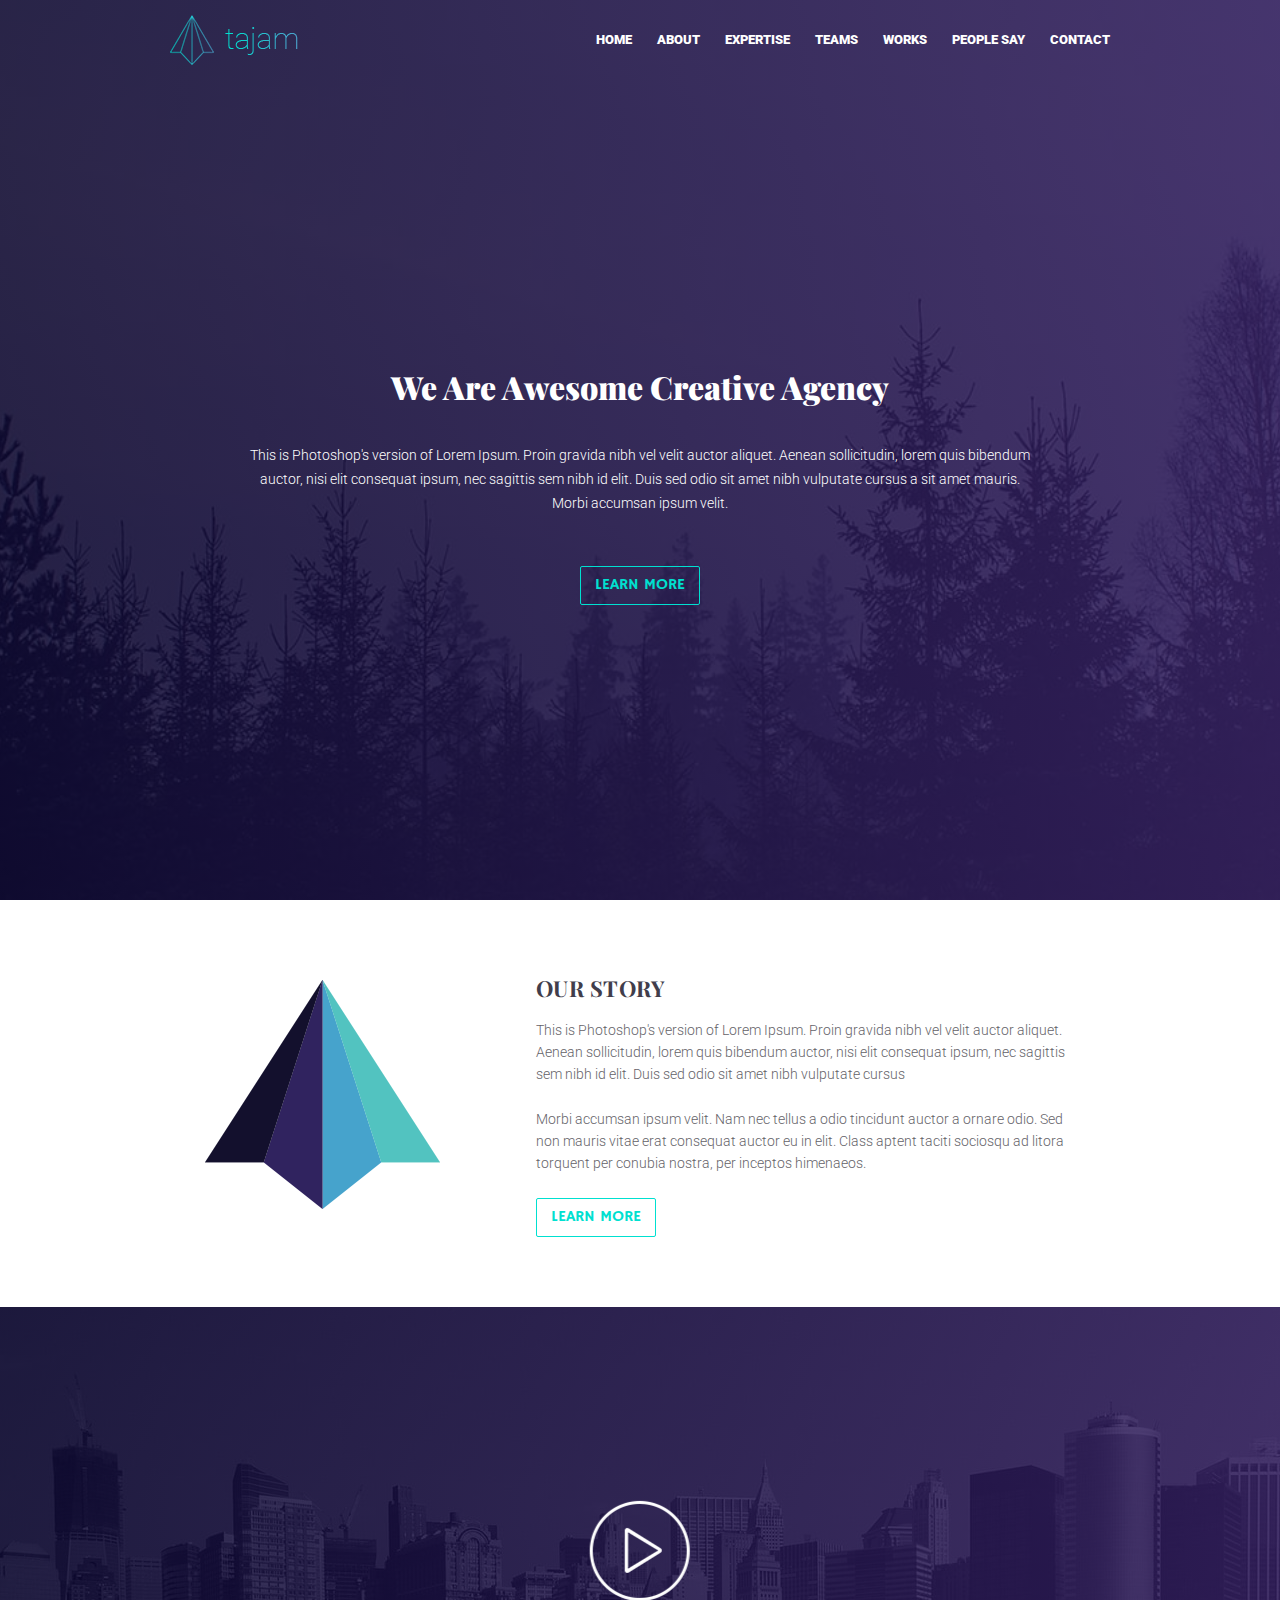
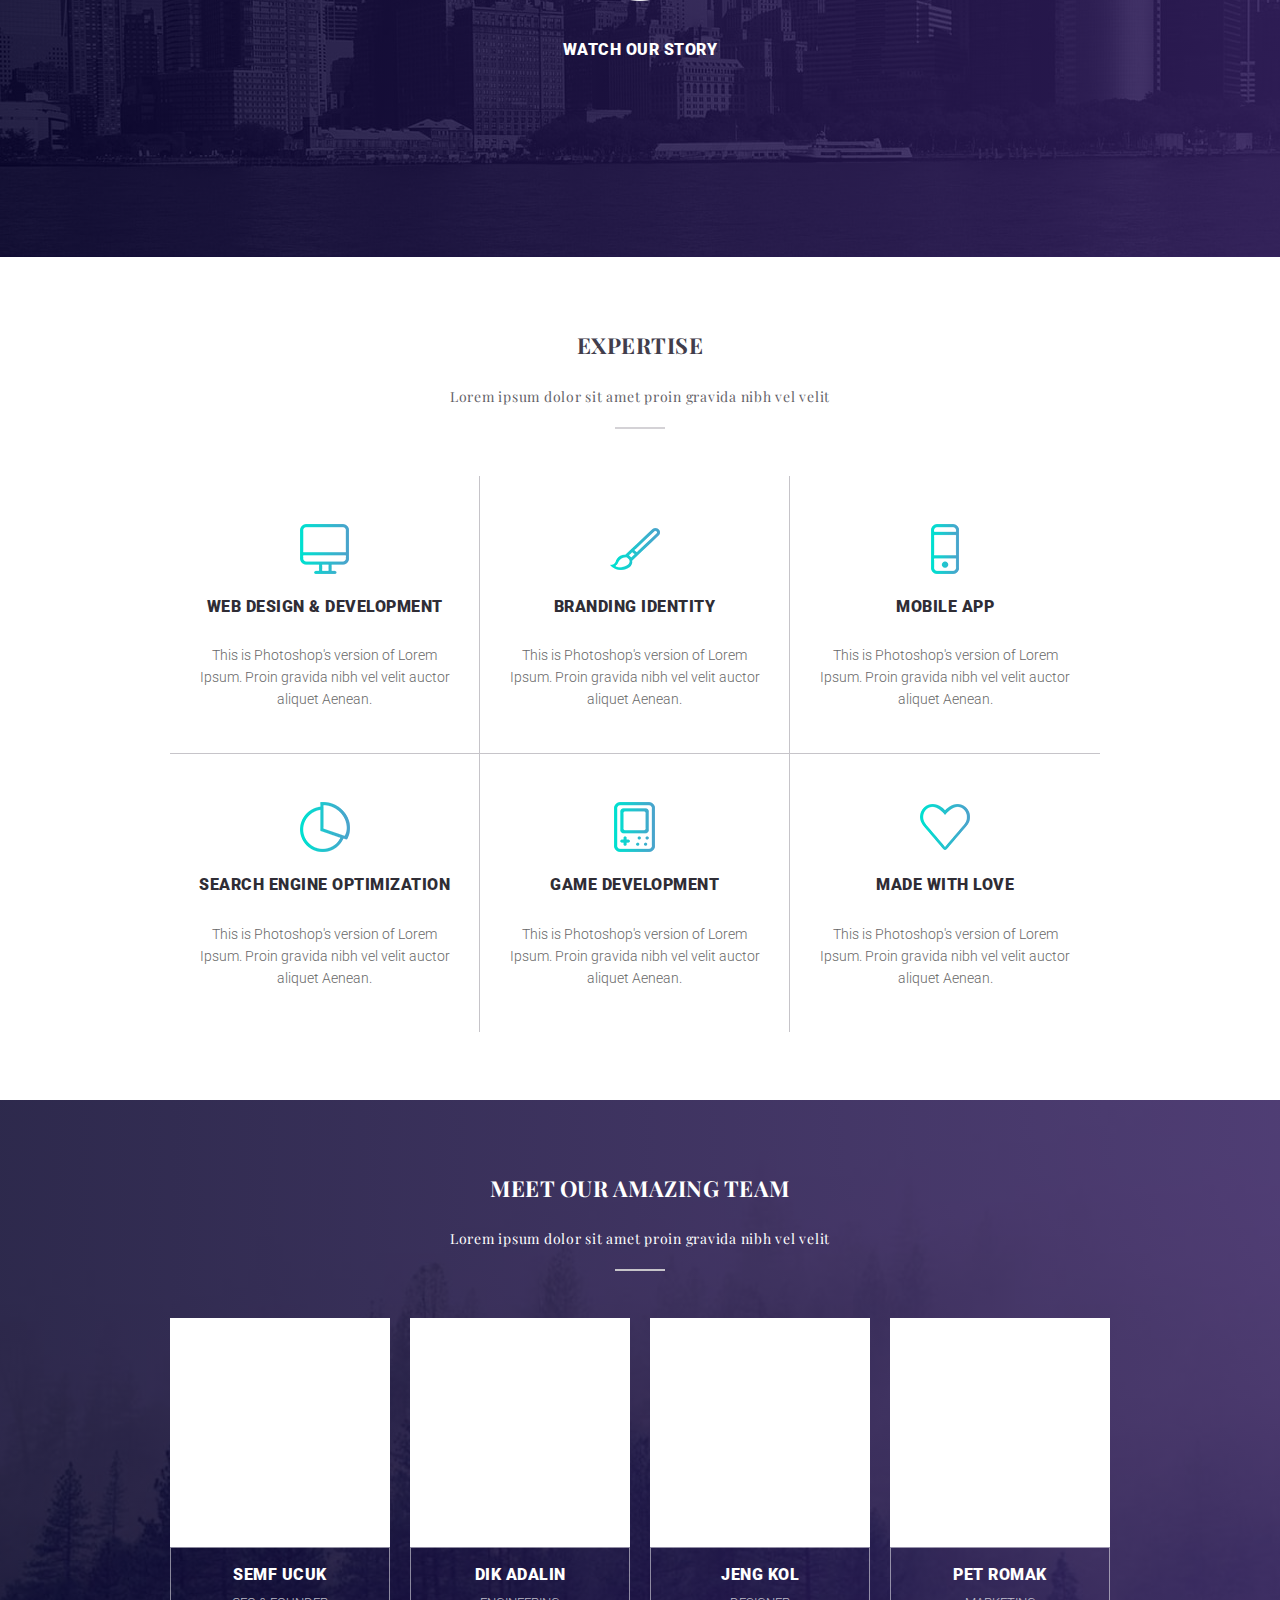
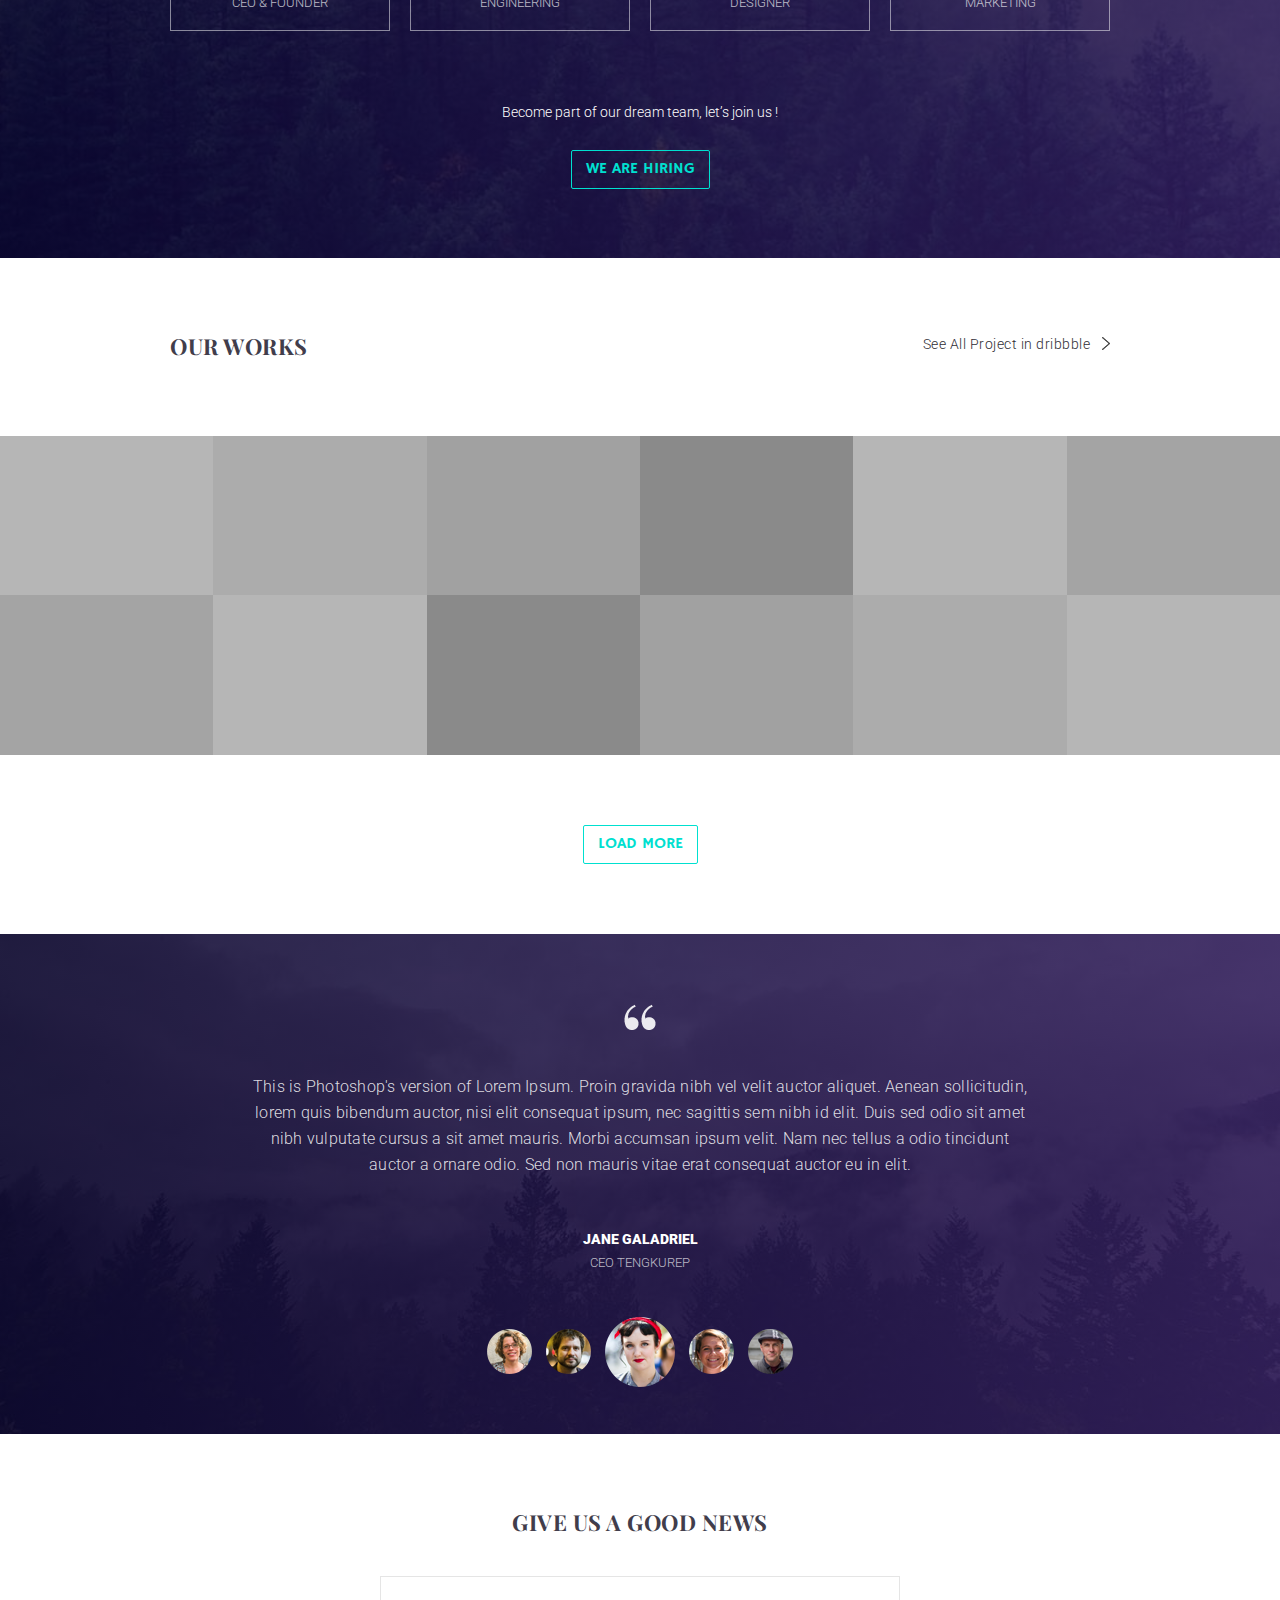
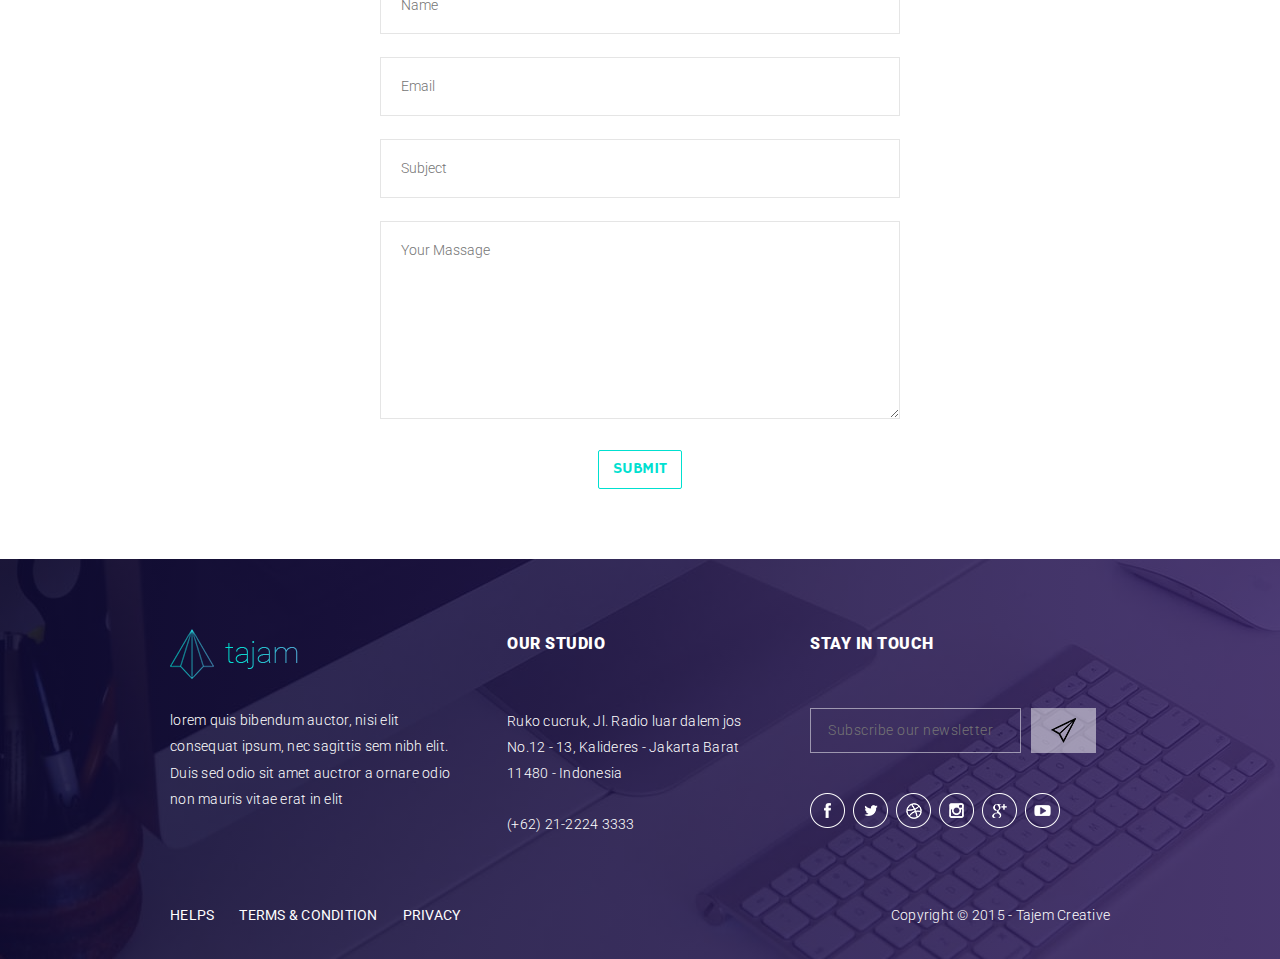
<file: index.html>
<!DOCTYPE html>
<html lang="en">
<head>
    <meta charset="UTF-8">
    <meta http-equiv="X-UA-Compatible" content="IE=edge">
    <meta name="viewport" content="width=device-width, initial-scale=1.0">
    <link rel="icon" href="images/favicon.png" type="image/x-icon">
    <link rel="preconnect" href="https://fonts.googleapis.com">
    <link rel="preconnect" href="https://fonts.gstatic.com" crossorigin>
    <link href="https://fonts.googleapis.com/css2?family=Hammersmith+One&family=Playfair+Display:wght@400;700;900&family=Roboto:wght@300;900&display=swap" rel="stylesheet">
    <link rel="stylesheet" href="css/jquery.fancybox.min.css">
    <link rel="stylesheet" href="css/style.min.css">
    <title>Tajam | Главная страница</title>
</head>
<body id="body">
    <div class="wrapper">

    <header class="header" style="background-image: url('images/header/header-bg.jpg');">
    <div class="header__inner">
        <div class="container">
            <nav class="menu">
                <a class="logo" href="#body">
                    <img src="images/logo.png" alt="Логотип компании Tajam">
                </a>
                <ul class="menu__list">
                    <li class="menu__item">
                        <a class="menu__link" href="#body">Home</a>
                    </li>
                    <li class="menu__item">
                        <a class="menu__link" href="#about">About</a>
                    </li>
                    <li class="menu__item">
                        <a class="menu__link" href="#expertise">Expertise</a>
                    </li>
                    <li class="menu__item">
                        <a class="menu__link" href="#team">Teams</a>
                    </li>
                    <li class="menu__item">
                        <a class="menu__link" href="#works">Works</a>
                    </li>
                    <li class="menu__item">
                        <a class="menu__link" href="#testimonials">People say</a>
                    </li>
                    <li class="menu__item">
                        <a class="menu__link" href="#contact">Contact</a>
                    </li>
                </ul>
                <button class="burger" type="button">
                    <span class="burger__line"></span>
                    <span class="sr-only">Открыть меню</span>
                </button>
            </nav>
        </div>
    </div>
    <div class="header__wrapper">
        <div class="header__content">
            <h1 class="header__title">We Are Awesome Creative Agency</h1>
            <div class="header__text">
                <p>
                    This is Photoshop's version  of Lorem Ipsum. Proin gravida nibh vel velit auctor aliquet. Aenean sollicitudin, lorem quis bibendum auctor, nisi elit consequat ipsum, nec sagittis sem nibh id elit. Duis sed odio sit amet nibh vulputate cursus a sit amet mauris. Morbi accumsan ipsum velit.
                </p>
            </div>
            <a class="btn-link" href="#" target="_blank">Learn more</a>
        </div>
    </div>
</header>

    <main>
        <section class="section about" id="about">
        <div class="about__inner">
            <div class="about__img">
                <img src="images/about/about-logo.png" alt="Логотип компании Tajam">
            </div>
            <div class="about__content">
                <h2 class="title about__title">Our Story</h2>
                <div class="about__text">
                    <p>
                        This is Photoshop's version of Lorem Ipsum. Proin gravida nibh vel velit auctor aliquet. Aenean
                        sollicitudin, lorem quis bibendum auctor, nisi elit consequat ipsum, nec sagittis sem nibh id elit.
                        Duis sed odio sit amet nibh vulputate cursus
                    </p>
                </div>
                <div class="about__text">
                    <p>
                        Morbi accumsan ipsum velit. Nam nec tellus a odio tincidunt auctor a ornare odio. Sed non mauris
                        vitae erat consequat auctor eu in elit. Class aptent taciti sociosqu ad litora torquent per conubia
                        nostra, per inceptos himenaeos.
                    </p>
                </div>
                <a class="btn-link" href="#" target="_blank">Learn more</a>
            </div>
        </div>
        <div class="about__video" style="background-image: url('images/about/about-video-bg.jpg');">
            <a class="about__video-link" data-fancybox href="https://www.youtube.com/watch?v=KvUgaHTNit4">Watch our story</a>
        </div>
</section>
        <section class="section expertise" id="expertise">
    <div class="container">
        <h2 class="title">expertise</h2>
        <p class="subtitle">Lorem ipsum dolor sit amet proin gravida nibh vel velit</p>
        <ul class="expertise__items">
            <li class="expertise__item expertise__item--monitor">
                <h3 class="expertise__title">WEB DESIGN & DEVELOPMENT</h3>
                <div class="expertise__text">
                    <p>
                        This is Photoshop's version  of Lorem Ipsum. Proin gravida nibh vel velit auctor aliquet Aenean.
                    </p>
                </div>
            </li>
            <li class="expertise__item expertise__item--brush">
                <h3 class="expertise__title">BRANDING IDENTITY</h3>
                <div class="expertise__text">
                    <p>
                        This is Photoshop's version  of Lorem Ipsum. Proin gravida nibh vel velit auctor aliquet Aenean.
                    </p>
                </div>
            </li>
            <li class="expertise__item expertise__item--phone">
                <h3 class="expertise__title">MOBILE APP</h3>
                <div class="expertise__text">
                    <p>
                        This is Photoshop's version  of Lorem Ipsum. Proin gravida nibh vel velit auctor aliquet Aenean.
                    </p>
                </div>
            </li>
            <li class="expertise__item expertise__item--circle">
                <h3 class="expertise__title">SEARCH ENGINE OPTIMIZATION</h3>
                <div class="expertise__text">
                    <p>
                        This is Photoshop's version  of Lorem Ipsum. Proin gravida nibh vel velit auctor aliquet Aenean.
                    </p>
                </div>
            </li>
            <li class="expertise__item expertise__item--calc">
                <h3 class="expertise__title">GAME DEVELOPMENT</h3>
                <div class="expertise__text">
                    <p>
                        This is Photoshop's version  of Lorem Ipsum. Proin gravida nibh vel velit auctor aliquet Aenean.
                    </p>
                </div>
            </li>
            <li class="expertise__item expertise__item--heart">
                <h3 class="expertise__title">MADE WITH LOVE</h3>
                <div class="expertise__text">
                    <p>
                        This is Photoshop's version  of Lorem Ipsum. Proin gravida nibh vel velit auctor aliquet Aenean.
                    </p>
                </div>
            </li>
        </ul>
    </div>
</section>
        <section class="team" id="team" style="background-image: url('images/team/team-bg.jpg');">
    <div class="container">
        <div class="team__inner">
            <h2 class="title team__title">MEET OUR AMAZING TEAM</h2>
            <p class="subtitle team__subtitle">Lorem ipsum dolor sit amet proin gravida nibh vel velit</p>
            <ul class="team__items">
                <li class="team__item">
                    <div class="team__photo"></div>
                    <div class="team__content">
                        <h3 class="team__name">SEMF UCUK</h3>
                        <p class="team__post">CEO & FOUNDER</p>
                    </div>
                </li>
                <li class="team__item">
                    <div class="team__photo"></div>
                    <div class="team__content">
                        <h3 class="team__name">DIK ADALIN</h3>
                        <p class="team__post">ENGINEERING</p>
                    </div>
                </li>
                <li class="team__item">
                    <div class="team__photo"></div>
                    <div class="team__content">
                        <h3 class="team__name">JENG KOL</h3>
                        <p class="team__post">DESIGNER</p>
                    </div>
                </li>
                <li class="team__item">
                    <div class="team__photo"></div>
                    <div class="team__content">
                        <h3 class="team__name">PET ROMAK</h3>
                        <p class="team__post">MARKETING</p>
                    </div>
                </li>
            </ul>
            <p class="team__text">Become part of our dream team, let’s join us ! </p>
            <a class="btn-link" href="#" target="_blank">We are hiring</a>
        </div>
        
    </div>
</section>
        <section class="section works" id="works">

    <div class="container">
        <div class="works__inner">
            <h2 class="title works__title">Our Works</h2>
            <a class="works__btn-link" href="#" target="_blank">See All Project in dribbble</a>
        </div>
    </div>

    <div class="works__wrapper">
        <ul class="works__items">
            <li class="works__item">
                <ul class="works__item-top">
                    <li>
                        <a class="works__link" href="#" target="_blank">
                            <img src="images/works/works-1.jpg" alt="Work number 1">
                        </a>
                    </li>
                    <li>
                        <a class="works__link" href="#" target="_blank">
                            <img src="images/works/works-2.jpg" alt="Work number 2">
                        </a>
                    </li>
                    <li>
                        <a class="works__link" href="#" target="_blank">
                            <img src="images/works/works-3.jpg" alt="Work number 3">
                        </a>
                    </li>
                    <li>
                        <a class="works__link" href="#" target="_blank">
                            <img src="images/works/works-4.jpg" alt="Work number 4">
                        </a>
                    </li>
                    <li>
                        <a class="works__link" href="#" target="_blank">
                            <img src="images/works/works-5.jpg" alt="Work number 5">
                        </a>
                    </li>
                    <li>
                        <a class="works__link" href="#" target="_blank">
                            <img src="images/works/works-6.jpg" alt="Work number 6">
                        </a>
                    </li>
                </ul>
            </li>
            <li class="works__item">
                <ul class="works__item-bottom">
                    <li>
                        <a class="works__link" href="#" target="_blank">
                            <img src="images/works/works-6.jpg" alt="Work number 7">
                        </a>
                    </li>
                    <li>
                        <a class="works__link" href="#" target="_blank">
                            <img src="images/works/works-5.jpg" alt="Work number 8">
                        </a>
                    </li>
                    <li>
                        <a class="works__link" href="#" target="_blank">
                            <img src="images/works/works-4.jpg" alt="Work number 9">
                        </a>
                    </li>
                    <li>
                        <a class="works__link" href="#" target="_blank">
                            <img src="images/works/works-3.jpg" alt="Work number 10">
                        </a>
                    </li>
                    <li>
                        <a class="works__link" href="#" target="_blank">
                            <img src="images/works/works-2.jpg" alt="Work number 11">
                        </a>
                    </li>
                    <li>
                        <a class="works__link" href="#" target="_blank">
                            <img src="images/works/works-1.jpg" alt="Работа номер 12">
                        </a>
                    </li>
                </ul>
            </li>
        </ul>
        <button class="button works__button">Load more</button>
    </div>

</section>
        <section class="testimonials" id="testimonials" style="background-image: url('images/testimonials/testimonials-bg.jpg')">
            <h2 class="sr-only">Отзывы</h2>
            <div class="container">
        <div class="testimonials__inner"> 
            <ul class="testimonials__content">
                <li class="testimonials__wrapper">
                    <blockquote class="testimonials__blockquote">
                        <p class="testimonials__text">
                            This is Photoshop's version  of Lorem Ipsum. Proin gravida nibh vel velit auctor aliquet. Aenean sollicitudin, lorem quis bibendum auctor, nisi elit consequat ipsum, nec sagittis sem nibh id elit. Duis sed odio sit amet nibh vulputate cursus a sit amet mauris. Morbi accumsan ipsum velit. Nam nec tellus a odio tincidunt auctor a ornare odio. Sed non  mauris vitae erat consequat auctor eu in elit.
                        </p>
                        <cite class="testimonials__author">Jane Galadriel</cite>
                        <span class="testimonials__post">CEO TENGKUREP</span>
                    </blockquote>
                </li>
            </ul>
            <ul class="testimonials__items">
                <li class="testimonials__item">
                    <img class="testimonials__avatar" src="images/testimonials/avatar-1.png" alt="Ivita Galadriel">
                </li>
                <li class="testimonials__item">
                    <img class="testimonials__avatar" src="images/testimonials/avatar-2.png" alt="Tom Galadriel">
                </li>
                <li class="testimonials__item testimonials__item--active">
                    <img class="testimonials__avatar" src="images/testimonials/avatar-3.png" alt="Jane Galadriel">
                </li>
                <li class="testimonials__item">
                    <img class="testimonials__avatar" src="images/testimonials/avatar-4.png" alt="Jiji Galadriel">
                </li>
                <li class="testimonials__item">
                    <img class="testimonials__avatar" src="images/testimonials/avatar-5.png" alt="John Galadriel">
                </li>
            </ul>
        </div>
    </div>
</section>
        <section class="section contact" id="contact">
    <h2 class="title contact__title">Give us a good news</h2>
    <form class="contact__form">
        <label for="name">
            <input class="contact__input" id="name" placeholder="Name" type="text" name="user" required>
        </label>
        <label for="email">
            <input class="contact__input" id="email" placeholder="Email" type="email" name="email" required>
        </label>
        <label for="subject">
            <input class="contact__input" id="subject" placeholder="Subject" type="text" name="subject" required>
        </label>
            <textarea class="contact__massage" name="massage" placeholder="Your Massage" required></textarea>
        <button class="button" type="submit">Submit</button>
    </form>
</section>
    </main>

    <footer class="footer" style="background-image: url('images/footer/footer-bg.jpg');">
    <div class="container">
        <div class="footer__top">
            <div class="footer__item">
                <a class="logo footer__logo" href="#">
                    <img src="images/logo.png" alt="Логотип компании Tajam">
                </a>
                <div class="footer__text">
                    <p>
                        lorem quis bibendum auctor, nisi elit consequat ipsum, nec sagittis sem nibh elit. Duis sed odio sit amet auctror a ornare odio non mauris vitae erat in elit
                    </p>
                </div>
            </div>
            <div class="footer__item footer__item--address">
                <h3 class="footer__title">OUR STUDIO</h3>
                <address class="footer__address">
                    Ruko cucruk, Jl. Radio luar dalem jos No.12 - 13, Kalideres - Jakarta Barat 11480 - Indonesia
                </address>
                <a class="footer__link" href="tel:+123456789">(+62) 21-2224 3333</a>
            </div>
            <div class="footer__item">
                <h3 class="footer__title">STAY IN TOUCH</h3>
                <form class="footer__form" action="#">
                    <label for="text">
                        <input class="footer__input" id="text" name="email" type="email" placeholder="Subscribe our newsletter" required>
                    </label>
                    <button class="footer__button" type="submit">
                        <img src="images/footer/paper-btn.png" alt="Подписаться на рассылку">
                    </button>
                </form>
                <ul class="social__list">
                    <li class="social__item">
                        <a class="social__link" href="#" target="_blank" style="background-image: url('images/icons/facebook-icon.png');">
                            <span class="sr-only">Ссылка на Фейсбук</span>
                        </a>
                    </li>
                    <li class="social__item">
                        <a class="social__link" href="#" target="_blank" style="background-image: url('images/icons/twitter-icon.png');">
                            <span class="sr-only">Ссылка на Фейсбук</span>
                        </a>
                    </li>
                    <li class="social__item">
                        <a class="social__link" href="#" target="_blank" style="background-image: url('images/icons/dribbble-icon.png');">
                            <span class="sr-only">Ссылка на Фейсбук</span>
                        </a>
                    </li>
                    <li class="social__item">
                        <a class="social__link" href="#" target="_blank" style="background-image: url('images/icons/instagram-icon.png');">
                            <span class="sr-only">Ссылка на Фейсбук</span>
                        </a>
                    </li>
                    <li class="social__item">
                        <a class="social__link" href="#" target="_blank" style="background-image: url('images/icons/gplus-icon.png');">
                            <span class="sr-only">Ссылка на Фейсбук</span>
                        </a>
                    </li>
                    <li class="social__item">
                        <a class="social__link" href="#" target="_blank" style="background-image: url('images/icons/youtube-icon.png');">
                            <span class="sr-only">Ссылка на Фейсбук</span>
                        </a>
                    </li>
                </ul>
            </div>
        </div>
        <div class="footer__bottom">
            <ul class="footer__bottom-list">
                <li class="footer__bottom-item">
                    <a class="footer__bottom-link" href="#" target="_blank">Helps</a>
                </li>
                <li class="footer__bottom-item">
                    <a class="footer__bottom-link" href="#" target="_blank">TERMS & CONDITION</a>
                </li>
                <li class="footer__bottom-item">
                    <a class="footer__bottom-link" href="#" target="_blank">PRIVACY</a>
                </li>
            </ul>
            <span>Copyright © 2015 - Tajem Creative</span>
        </div>
    </div>
</footer>

<script src="js/main.min.js"></script>
<script src="js/jquery.fancybox.min.js"></script>
</div>
</body>
</html>
</file>
<file: css/style.min.css>
html {
  -webkit-box-sizing: border-box;
          box-sizing: border-box;
}

*,
*::after,
*::before {
  -webkit-box-sizing: inherit;
          box-sizing: inherit;
}

ul,
ol {
  padding: 0;
}

body,
h1,
h2,
h3,
h4,
h5,
h6,
p,
ul,
ol,
li,
figure,
figcaption,
blockquote,
dl,
dd {
  margin: 0;
}

ul {
  list-style: none;
}

img {
  max-width: 100%;
  display: block;
}

button {
  padding: 0;
  -webkit-appearance: none;
     -moz-appearance: none;
          appearance: none;
  cursor: pointer;
  border: none;
  background-color: transparent;
  display: inline-block;
}

a,
input,
button,
textarea,
select {
  color: inherit;
  font: inherit;
  outline: transparent;
}

a {
  text-decoration: none;
}

body {
  font-family: "Roboto", sans-serif;
  font-weight: 300;
  font-size: 14px;
  line-height: 1.7;
  background-color: #FFFFFF;
  color: #FFFFFF;
}

footer {
  margin-top: auto;
}

.container {
  width: 100%;
  max-width: 960px;
  margin: 0 auto;
  padding: 0 10px;
}

.wrapper {
  display: -webkit-box;
  display: -ms-flexbox;
  display: flex;
  -webkit-box-orient: vertical;
  -webkit-box-direction: normal;
      -ms-flex-direction: column;
          flex-direction: column;
  overflow: hidden;
  min-height: 100vh;
}

.sr-only {
  position: absolute;
  width: 1px;
  height: 1px;
  margin: -1px;
  border: 0;
  padding: 0;
  white-space: nowrap;
  -webkit-clip-path: inset(100%);
          clip-path: inset(100%);
  clip: rect(0 0 0 0);
  overflow: hidden;
}

.no-scroll {
  overflow: hidden;
}

.section {
  padding-top: 70px;
}

.btn-link {
  display: inline-block;
  font-family: "Hammersmith One", sans-serif;
  font-size: 16px;
  font-weight: 400;
  color: #00e0d0;
  text-transform: uppercase;
  padding: 5px 14px;
  border: 1px solid #00e0d0;
  border-radius: 2px;
  -webkit-transition: color 0.2s linear, background-color 0.2s linear, -webkit-box-shadow 0.2s linear;
  transition: color 0.2s linear, background-color 0.2s linear, -webkit-box-shadow 0.2s linear;
  -o-transition: color 0.2s linear, background-color 0.2s linear, box-shadow 0.2s linear;
  transition: color 0.2s linear, background-color 0.2s linear, box-shadow 0.2s linear;
  transition: color 0.2s linear, background-color 0.2s linear, box-shadow 0.2s linear, -webkit-box-shadow 0.2s linear;
}
.btn-link:focus {
  -webkit-box-shadow: 0 0 0 2px rgba(0, 224, 208, 0.5);
          box-shadow: 0 0 0 2px rgba(0, 224, 208, 0.5);
}
.btn-link:hover {
  background-color: #00e0d0;
  color: #FFFFFF;
}

.button {
  font-family: "Hammersmith One", sans-serif;
  font-size: 16px;
  font-weight: 400;
  padding: 5px 14px;
  border: 1px solid #00e0d0;
  text-transform: uppercase;
  color: #00e0d0;
  border-radius: 2px;
  -webkit-transition: color 0.2s linear, background-color 0.2s linear, -webkit-box-shadow 0.2s linear;
  transition: color 0.2s linear, background-color 0.2s linear, -webkit-box-shadow 0.2s linear;
  -o-transition: color 0.2s linear, background-color 0.2s linear, box-shadow 0.2s linear;
  transition: color 0.2s linear, background-color 0.2s linear, box-shadow 0.2s linear;
  transition: color 0.2s linear, background-color 0.2s linear, box-shadow 0.2s linear, -webkit-box-shadow 0.2s linear;
}
.button:focus {
  -webkit-box-shadow: 0 0 0 2px rgba(0, 224, 208, 0.5);
          box-shadow: 0 0 0 2px rgba(0, 224, 208, 0.5);
}
.button:hover {
  background-color: #00e0d0;
  color: #FFFFFF;
}

.hide {
  display: none;
}

.show {
  display: block;
}

.title {
  font-family: "Playfair Display", serif;
  font-size: 22px;
  font-weight: 700;
  text-transform: uppercase;
  letter-spacing: 0.5px;
  color: #413d4b;
  margin-bottom: 20px;
}

.subtitle {
  font-family: "Playfair Display", serif;
  font-weight: 400;
  color: #2f2d35;
  opacity: 0.75;
  letter-spacing: 0.75px;
  padding-bottom: 20px;
  position: relative;
  margin-bottom: 47px;
}
.subtitle::before {
  content: "";
  position: absolute;
  bottom: 0;
  left: 50%;
  -webkit-transform: translateX(-50%);
      -ms-transform: translateX(-50%);
          transform: translateX(-50%);
  width: 50px;
  height: 2px;
  background-color: #c6c4c9;
}

.header {
  height: 100vh;
  background-repeat: no-repeat;
  background-size: cover;
  background-position: center;
  position: relative;
  z-index: 30;
}
.header::before {
  content: "";
  position: absolute;
  z-index: -1;
  width: 100%;
  height: 100%;
  background: -webkit-gradient(linear, left top, right top, from(rgba(9, 5, 47, 0.85)), to(rgba(49, 29, 94, 0.85)));
  background: -o-linear-gradient(left, rgba(9, 5, 47, 0.85), rgba(49, 29, 94, 0.85));
  background: linear-gradient(to right, rgba(9, 5, 47, 0.85), rgba(49, 29, 94, 0.85));
}
.header__inner {
  padding-top: 15px;
  display: -webkit-box;
  display: -ms-flexbox;
  display: flex;
  -webkit-box-pack: justify;
      -ms-flex-pack: justify;
          justify-content: space-between;
  -webkit-box-align: center;
      -ms-flex-align: center;
          align-items: center;
}
.header__inner.header__inner--fixed {
  position: fixed;
  top: 0;
  left: 0;
  right: 0;
  padding: 10px 0;
  background-color: #30235f;
}
.header__wrapper {
  height: calc(100vh - 65px);
  display: -webkit-box;
  display: -ms-flexbox;
  display: flex;
  -webkit-box-orient: vertical;
  -webkit-box-direction: normal;
      -ms-flex-direction: column;
          flex-direction: column;
}
.header__content {
  margin: auto;
  max-width: 780px;
  text-align: center;
}
.header__title {
  font-family: "Playfair Display", serif;
  font-weight: 900;
  font-size: 32px;
  margin-bottom: 30px;
}
.header__text {
  margin-bottom: 50px;
}

.logo {
  display: inline-block;
  -webkit-transition: border-radius 0.2s linear, -webkit-box-shadow 0.2s linear;
  transition: border-radius 0.2s linear, -webkit-box-shadow 0.2s linear;
  -o-transition: box-shadow 0.2s linear, border-radius 0.2s linear;
  transition: box-shadow 0.2s linear, border-radius 0.2s linear;
  transition: box-shadow 0.2s linear, border-radius 0.2s linear, -webkit-box-shadow 0.2s linear;
  z-index: 4;
}
.logo:focus {
  -webkit-box-shadow: 0 0 0 2px rgba(0, 224, 208, 0.5);
          box-shadow: 0 0 0 2px rgba(0, 224, 208, 0.5);
  border-radius: 3px;
}

.menu {
  display: -webkit-box;
  display: -ms-flexbox;
  display: flex;
  -webkit-box-pack: justify;
      -ms-flex-pack: justify;
          justify-content: space-between;
  -webkit-box-align: center;
      -ms-flex-align: center;
          align-items: center;
  font-size: 13px;
  font-weight: 900;
  text-transform: uppercase;
}
.menu.menu__list--active {
  -webkit-transform: translateY(0);
      -ms-transform: translateY(0);
          transform: translateY(0);
}
.menu__list {
  display: -webkit-box;
  display: -ms-flexbox;
  display: flex;
}
.menu__item:not(:last-child) {
  margin-right: 25px;
}
.menu__link {
  -webkit-transition: color 0.2s linear, border-radius 0.2s linear, -webkit-box-shadow 0.2s linear;
  transition: color 0.2s linear, border-radius 0.2s linear, -webkit-box-shadow 0.2s linear;
  -o-transition: color 0.2s linear, box-shadow 0.2s linear, border-radius 0.2s linear;
  transition: color 0.2s linear, box-shadow 0.2s linear, border-radius 0.2s linear;
  transition: color 0.2s linear, box-shadow 0.2s linear, border-radius 0.2s linear, -webkit-box-shadow 0.2s linear;
}
.menu__link:focus {
  -webkit-box-shadow: 0 0 0 2px rgba(0, 224, 208, 0.5);
          box-shadow: 0 0 0 2px rgba(0, 224, 208, 0.5);
  border-radius: 3px;
}
.menu__link:hover {
  color: #00e0d0;
}

.burger {
  display: none;
  width: 30px;
  height: 44px;
  background-color: transparent;
  border: none;
}
.burger__line {
  display: block;
  position: relative;
  width: 30px;
  height: 2px;
  background-color: #ffffff;
}
.burger__line::before, .burger__line::after {
  content: "";
  border-radius: 4px;
  width: 30px;
  height: 2px;
  position: absolute;
  background-color: #ffffff;
  left: 0;
  z-index: 4;
}
.burger__line::before {
  top: -8px;
  -webkit-transition: top 300ms 300ms, -webkit-transform 300ms cubic-bezier(0.23, 1, 0.32, 1);
  transition: top 300ms 300ms, -webkit-transform 300ms cubic-bezier(0.23, 1, 0.32, 1);
  -o-transition: top 300ms 300ms, transform 300ms cubic-bezier(0.23, 1, 0.32, 1);
  transition: top 300ms 300ms, transform 300ms cubic-bezier(0.23, 1, 0.32, 1);
  transition: top 300ms 300ms, transform 300ms cubic-bezier(0.23, 1, 0.32, 1), -webkit-transform 300ms cubic-bezier(0.23, 1, 0.32, 1);
}
.burger__line::after {
  bottom: -8px;
  -webkit-transition: bottom 300ms 300ms, -webkit-transform 300ms cubic-bezier(0.23, 1, 0.32, 1);
  transition: bottom 300ms 300ms, -webkit-transform 300ms cubic-bezier(0.23, 1, 0.32, 1);
  -o-transition: bottom 300ms 300ms, transform 300ms cubic-bezier(0.23, 1, 0.32, 1);
  transition: bottom 300ms 300ms, transform 300ms cubic-bezier(0.23, 1, 0.32, 1);
  transition: bottom 300ms 300ms, transform 300ms cubic-bezier(0.23, 1, 0.32, 1), -webkit-transform 300ms cubic-bezier(0.23, 1, 0.32, 1);
}
.burger__line--active {
  background-color: transparent;
}
.burger__line--active::before {
  top: 0;
  -webkit-transform: rotate(45deg);
      -ms-transform: rotate(45deg);
          transform: rotate(45deg);
  -webkit-transition: top 300ms, -webkit-transform 300ms 300ms cubic-bezier(0.68, -0.55, 0.265, 1.55);
  transition: top 300ms, -webkit-transform 300ms 300ms cubic-bezier(0.68, -0.55, 0.265, 1.55);
  -o-transition: top 300ms, transform 300ms 300ms cubic-bezier(0.68, -0.55, 0.265, 1.55);
  transition: top 300ms, transform 300ms 300ms cubic-bezier(0.68, -0.55, 0.265, 1.55);
  transition: top 300ms, transform 300ms 300ms cubic-bezier(0.68, -0.55, 0.265, 1.55), -webkit-transform 300ms 300ms cubic-bezier(0.68, -0.55, 0.265, 1.55);
}
.burger__line--active::after {
  bottom: 0;
  -webkit-transform: rotate(-45deg);
      -ms-transform: rotate(-45deg);
          transform: rotate(-45deg);
  -webkit-transition: bottom 300ms, -webkit-transform 300ms 300ms cubic-bezier(0.68, -0.55, 0.265, 1.55);
  transition: bottom 300ms, -webkit-transform 300ms 300ms cubic-bezier(0.68, -0.55, 0.265, 1.55);
  -o-transition: bottom 300ms, transform 300ms 300ms cubic-bezier(0.68, -0.55, 0.265, 1.55);
  transition: bottom 300ms, transform 300ms 300ms cubic-bezier(0.68, -0.55, 0.265, 1.55);
  transition: bottom 300ms, transform 300ms 300ms cubic-bezier(0.68, -0.55, 0.265, 1.55), -webkit-transform 300ms 300ms cubic-bezier(0.68, -0.55, 0.265, 1.55);
}

.about {
  color: #2f2d35;
}
.about__inner {
  display: -webkit-box;
  display: -ms-flexbox;
  display: flex;
  -webkit-box-pack: center;
      -ms-flex-pack: center;
          justify-content: center;
  margin-bottom: 70px;
}
.about__img {
  padding-top: 10px;
  margin-right: 96px;
}
.about__content {
  max-width: 540px;
}
.about__title {
  margin-bottom: 13px;
}
.about__text {
  line-height: 1.57;
  margin-bottom: 23px;
  opacity: 0.75;
}
.about__video {
  min-height: 550px;
  background-repeat: no-repeat;
  background-size: cover;
  background-position: center;
  position: relative;
  z-index: 1;
}
.about__video::before {
  content: "";
  position: absolute;
  z-index: -1;
  width: 100%;
  height: 100%;
  background: -webkit-gradient(linear, left top, right top, from(rgba(9, 5, 47, 0.85)), to(rgba(49, 29, 94, 0.85)));
  background: -o-linear-gradient(left, rgba(9, 5, 47, 0.85), rgba(49, 29, 94, 0.85));
  background: linear-gradient(to right, rgba(9, 5, 47, 0.85), rgba(49, 29, 94, 0.85));
}
.about__video-link {
  display: inline-block;
  position: absolute;
  top: 50%;
  left: 50%;
  -webkit-transform: translate(-50%, -50%);
      -ms-transform: translate(-50%, -50%);
          transform: translate(-50%, -50%);
  font-size: 16px;
  font-weight: 900;
  color: #FFFFFF;
  text-transform: uppercase;
  letter-spacing: 0.5px;
  padding-top: 135px;
}
.about__video-link::before {
  content: "";
  position: absolute;
  top: 0;
  left: 50%;
  -webkit-transform: translateX(-50%);
      -ms-transform: translateX(-50%);
          transform: translateX(-50%);
  background-image: url("../images/about/play-icon.png");
  background-repeat: no-repeat;
  background-size: contain;
  background-position: center;
  width: 100px;
  height: 100px;
  -webkit-transition: width 0.3s linear, height 0.3s linear;
  -o-transition: width 0.3s linear, height 0.3s linear;
  transition: width 0.3s linear, height 0.3s linear;
}
.about__video-link:focus::before {
  -webkit-box-shadow: 0 0 0 2px rgba(0, 224, 208, 0.5);
          box-shadow: 0 0 0 2px rgba(0, 224, 208, 0.5);
}
.about__video-link:hover::before {
  width: 110px;
  height: 110px;
}

.expertise {
  text-align: center;
  padding-bottom: 68px;
}
.expertise__items {
  display: -webkit-box;
  display: -ms-flexbox;
  display: flex;
  -ms-flex-wrap: wrap;
      flex-wrap: wrap;
}
.expertise__item {
  display: -webkit-box;
  display: -ms-flexbox;
  display: flex;
  -webkit-box-orient: vertical;
  -webkit-box-direction: normal;
      -ms-flex-direction: column;
          flex-direction: column;
  -webkit-box-pack: justify;
      -ms-flex-pack: justify;
          justify-content: space-between;
  position: relative;
  max-width: 310px;
  padding: 117px 25px 42px;
  border-right: 1px solid #c6c4c9;
  border-bottom: 1px solid #c6c4c9;
}
.expertise__item::before {
  content: "";
  width: 50px;
  height: 50px;
  position: absolute;
  top: 48px;
  left: 50%;
  -webkit-transform: translateX(-50%);
      -ms-transform: translateX(-50%);
          transform: translateX(-50%);
  background-repeat: no-repeat;
  background-size: contain;
  background-position: center;
}
.expertise__item:nth-child(3), .expertise__item:nth-child(6) {
  border-right: none;
}
.expertise__item:nth-child(4), .expertise__item:nth-child(5), .expertise__item:nth-child(6) {
  border-bottom: none;
}
.expertise__item--monitor::before {
  background-image: url("../images/icons/monitor-icon.png");
}
.expertise__item--brush::before {
  background-image: url("../images/icons/brush-icon.png");
}
.expertise__item--phone::before {
  background-image: url("../images/icons/phone-icon.png");
}
.expertise__item--circle::before {
  background-image: url("../images/icons/circle-icon.png");
}
.expertise__item--calc::before {
  background-image: url("../images/icons/calc-icon.png");
}
.expertise__item--heart::before {
  background-image: url("../images/icons/heart-icon.png");
}
.expertise__title {
  font-weight: 900;
  color: #2f2d35;
  letter-spacing: 0.5px;
  margin-bottom: 25px;
  text-transform: uppercase;
}
.expertise__text {
  color: #333333;
  opacity: 0.75;
  line-height: 1.57;
}

.team {
  min-height: 710px;
  background-repeat: no-repeat;
  background-size: cover;
  background-position: center center;
  padding-bottom: 69px;
  position: relative;
  color: #FFFFFF;
  z-index: 1;
}
.team::before {
  content: "";
  position: absolute;
  z-index: -1;
  width: 100%;
  height: 100%;
  background: -webkit-gradient(linear, left top, right top, from(rgba(9, 5, 47, 0.85)), to(rgba(49, 29, 94, 0.85)));
  background: -o-linear-gradient(left, rgba(9, 5, 47, 0.85), rgba(49, 29, 94, 0.85));
  background: linear-gradient(to right, rgba(9, 5, 47, 0.85), rgba(49, 29, 94, 0.85));
}
.team__inner {
  text-align: center;
}
.team__title {
  color: #FFFFFF;
  padding-top: 70px;
}
.team__subtitle {
  color: #FFFFFF;
  opacity: 1;
}
.team__items {
  display: -webkit-box;
  display: -ms-flexbox;
  display: flex;
  -ms-flex-wrap: wrap;
      flex-wrap: wrap;
  -webkit-box-pack: justify;
      -ms-flex-pack: justify;
          justify-content: space-between;
  margin-bottom: 70px;
}
.team__item {
  width: 220px;
}
.team__photo {
  background-color: #FFFFFF;
  height: 229px;
}
.team__content {
  padding: 13px 5px 16px;
  text-transform: uppercase;
  border: 1px solid rgba(255, 255, 255, 0.5);
}
.team__name {
  font-weight: 900;
  letter-spacing: 0.5px;
  margin-bottom: 3px;
  text-transform: uppercase;
}
.team__post {
  font-size: 13px;
  opacity: 0.7;
  text-transform: uppercase;
}
.team__text {
  margin-bottom: 25px;
}

.works {
  padding-bottom: 70px;
}
.works__inner {
  display: -webkit-box;
  display: -ms-flexbox;
  display: flex;
  -webkit-box-pack: justify;
      -ms-flex-pack: justify;
          justify-content: space-between;
  -webkit-box-align: center;
      -ms-flex-align: center;
          align-items: center;
  margin-bottom: 70px;
}
.works__title {
  margin-bottom: 0;
}
.works__btn-link {
  position: relative;
  padding: 0 20px 3px 0;
  color: #2f2d35;
  letter-spacing: 0.5px;
  border-bottom: 1px solid transparent;
  -webkit-transition: border-radius 0.2s linear, border-bottom 0.2s linear, -webkit-box-shadow 0.2s linear;
  transition: border-radius 0.2s linear, border-bottom 0.2s linear, -webkit-box-shadow 0.2s linear;
  -o-transition: border-radius 0.2s linear, border-bottom 0.2s linear, box-shadow 0.2s linear;
  transition: border-radius 0.2s linear, border-bottom 0.2s linear, box-shadow 0.2s linear;
  transition: border-radius 0.2s linear, border-bottom 0.2s linear, box-shadow 0.2s linear, -webkit-box-shadow 0.2s linear;
}
.works__btn-link:focus {
  -webkit-box-shadow: 0 0 0 2px rgba(0, 224, 208, 0.5);
          box-shadow: 0 0 0 2px rgba(0, 224, 208, 0.5);
  border-radius: 3px;
}
.works__btn-link:hover {
  border-bottom: 1px solid #2f2d35;
}
.works__btn-link::after {
  content: "";
  position: absolute;
  right: 0;
  top: 4px;
  width: 9px;
  height: 13px;
  background-image: url("../images/works/arrow-works.png");
  background-position: center;
  background-repeat: no-repeat;
  background-size: contain;
}
.works__items {
  display: -webkit-box;
  display: -ms-flexbox;
  display: flex;
  -webkit-box-orient: vertical;
  -webkit-box-direction: normal;
      -ms-flex-direction: column;
          flex-direction: column;
  margin-bottom: 70px;
}
.works__item-top, .works__item-bottom {
  display: -webkit-box;
  display: -ms-flexbox;
  display: flex;
  -webkit-box-pack: center;
      -ms-flex-pack: center;
          justify-content: center;
}
.works__link {
  display: block;
  width: 100%;
  position: relative;
}
.works__link:hover::before, .works__link:hover::after {
  opacity: 1;
}
.works__link::before {
  content: "";
  position: absolute;
  width: 100%;
  height: 100%;
  background-color: black;
  opacity: 0;
  -webkit-transition: opacity 0.2s linear;
  -o-transition: opacity 0.2s linear;
  transition: opacity 0.2s linear;
}
.works__link::after {
  content: "";
  position: absolute;
  top: 50%;
  left: 50%;
  -webkit-transform: translate(-50%, -50%);
      -ms-transform: translate(-50%, -50%);
          transform: translate(-50%, -50%);
  width: 64px;
  height: 64px;
  background-image: url("../images/works/sec63.png");
  background-repeat: no-repeat;
  background-size: contain;
  background-position: center;
  z-index: 3;
  opacity: 0;
}
.works__button {
  display: block;
  margin: 0 auto;
}

.testimonials {
  min-height: 500px;
  background-size: cover;
  background-repeat: no-repeat;
  background-position: center;
  position: relative;
  z-index: 1;
}
.testimonials::before {
  content: "";
  position: absolute;
  z-index: -1;
  width: 100%;
  height: 100%;
  background: -webkit-gradient(linear, left top, right top, from(rgba(9, 5, 47, 0.85)), to(rgba(49, 29, 94, 0.85)));
  background: -o-linear-gradient(left, rgba(9, 5, 47, 0.85), rgba(49, 29, 94, 0.85));
  background: linear-gradient(to right, rgba(9, 5, 47, 0.85), rgba(49, 29, 94, 0.85));
}
.testimonials__inner {
  padding-top: 70px;
}
.testimonials__content {
  max-width: 780px;
  margin: 0 auto 43px;
  text-align: center;
}
.testimonials__blockquote {
  position: relative;
  padding-top: 70px;
}
.testimonials__blockquote::before {
  content: "";
  position: absolute;
  top: 0;
  left: 50%;
  -webkit-transform: translateX(-50%);
      -ms-transform: translateX(-50%);
          transform: translateX(-50%);
  width: 32px;
  height: 26px;
  background-image: url("../images/testimonials/testimonials-quote.png");
  background-size: contain;
  background-repeat: no-repeat;
  background-position: center;
}
.testimonials__text {
  font-size: 16px;
  line-height: 1.62;
  margin-bottom: 50px;
  letter-spacing: 0.25px;
  color: rgba(255, 255, 255, 0.85);
}
.testimonials__author {
  font-weight: 900;
  font-style: normal;
  text-transform: uppercase;
}
.testimonials__post {
  display: block;
  font-size: 13px;
  color: rgba(255, 255, 255, 0.7);
  text-transform: uppercase;
}
.testimonials__items {
  display: -webkit-box;
  display: -ms-flexbox;
  display: flex;
  -webkit-box-align: center;
      -ms-flex-align: center;
          align-items: center;
  -webkit-box-pack: center;
      -ms-flex-pack: center;
          justify-content: center;
}
.testimonials__item:not(:last-child) {
  margin-right: 14px;
}
.testimonials__avatar {
  width: 45px;
  height: 45px;
}
.testimonials__item.testimonials__item--active .testimonials__avatar {
  width: 70px;
  height: 70px;
}

.contact {
  padding-bottom: 70px;
  text-align: center;
}
.contact__title {
  margin-bottom: 34px;
}
.contact__form {
  max-width: 540px;
  margin: 0 auto;
  color: #000000;
  padding: 0 10px;
}
.contact__input {
  width: 100%;
  padding: 17px 5px 16px 20px;
  margin-bottom: 23px;
  border: 1px solid #e5e5e5;
  -webkit-transition: -webkit-box-shadow 0.2s linear;
  transition: -webkit-box-shadow 0.2s linear;
  -o-transition: box-shadow 0.2s linear;
  transition: box-shadow 0.2s linear;
  transition: box-shadow 0.2s linear, -webkit-box-shadow 0.2s linear;
}
.contact__input:focus {
  -webkit-box-shadow: 0 0 0 2px rgba(0, 224, 208, 0.5);
          box-shadow: 0 0 0 2px rgba(0, 224, 208, 0.5);
}
.contact__massage {
  min-height: 198px;
  resize: vertical;
  width: 100%;
  padding: 17px 5px 16px 20px;
  margin-bottom: 23px;
  border: 1px solid #e5e5e5;
  -webkit-transition: -webkit-box-shadow 0.2s linear;
  transition: -webkit-box-shadow 0.2s linear;
  -o-transition: box-shadow 0.2s linear;
  transition: box-shadow 0.2s linear;
  transition: box-shadow 0.2s linear, -webkit-box-shadow 0.2s linear;
}
.contact__massage:focus {
  -webkit-box-shadow: 0 0 0 2px rgba(0, 224, 208, 0.5);
          box-shadow: 0 0 0 2px rgba(0, 224, 208, 0.5);
}

.footer {
  background-color: #000000;
  min-height: 400px;
  background-repeat: no-repeat;
  background-size: cover;
  background-position: center center;
  position: relative;
  color: #FFFFFF;
  z-index: 1;
  line-height: 1.87;
  letter-spacing: 0.25px;
}
.footer::before {
  content: "";
  position: absolute;
  z-index: -1;
  width: 100%;
  height: 100%;
  background: -webkit-gradient(linear, left top, right top, from(rgba(9, 5, 47, 0.85)), to(rgba(49, 29, 94, 0.85)));
  background: -o-linear-gradient(left, rgba(9, 5, 47, 0.85), rgba(49, 29, 94, 0.85));
  background: linear-gradient(to right, rgba(9, 5, 47, 0.85), rgba(49, 29, 94, 0.85));
}
.footer__top {
  padding-top: 70px;
  display: -webkit-box;
  display: -ms-flexbox;
  display: flex;
  -webkit-box-pack: justify;
      -ms-flex-pack: justify;
          justify-content: space-between;
  margin-bottom: 65px;
}
.footer__item {
  width: 300px;
}
.footer__item--address {
  width: 266px;
}
.footer__logo {
  margin-bottom: 20px;
}
.footer__title {
  font-weight: 900;
  letter-spacing: 0.5px;
  margin-bottom: 48px;
}
.footer__address {
  font-style: normal;
  margin-bottom: 25px;
}
.footer__link {
  border-bottom: 1px solid transparent;
  padding-bottom: 2px;
  -webkit-transition: border-bottom 0.2s linear, border-radius 0.2s linear, -webkit-box-shadow 0.2s linear;
  transition: border-bottom 0.2s linear, border-radius 0.2s linear, -webkit-box-shadow 0.2s linear;
  -o-transition: box-shadow 0.2s linear, border-bottom 0.2s linear, border-radius 0.2s linear;
  transition: box-shadow 0.2s linear, border-bottom 0.2s linear, border-radius 0.2s linear;
  transition: box-shadow 0.2s linear, border-bottom 0.2s linear, border-radius 0.2s linear, -webkit-box-shadow 0.2s linear;
}
.footer__link:focus {
  -webkit-box-shadow: 0 0 0 2px rgba(0, 224, 208, 0.5);
          box-shadow: 0 0 0 2px rgba(0, 224, 208, 0.5);
  border-radius: 2px;
}
.footer__link:hover {
  border-bottom: 1px solid #FFFFFF;
}
.footer__form {
  display: -webkit-box;
  display: -ms-flexbox;
  display: flex;
  -webkit-box-align: center;
      -ms-flex-align: center;
          align-items: center;
  margin-bottom: 40px;
}
.footer__input {
  width: 211px;
  padding: 8px 5px 9px 17px;
  letter-spacing: 0.5px;
  color: #FFFFFF;
  border: 1px solid rgba(255, 255, 255, 0.5);
  background-color: transparent;
  margin-right: 10px;
  -webkit-transition: -webkit-box-shadow 0.2s linear;
  transition: -webkit-box-shadow 0.2s linear;
  -o-transition: box-shadow 0.2s linear;
  transition: box-shadow 0.2s linear;
  transition: box-shadow 0.2s linear, -webkit-box-shadow 0.2s linear;
}
.footer__input:focus {
  -webkit-box-shadow: 0 0 0 2px rgba(0, 224, 208, 0.5);
          box-shadow: 0 0 0 2px rgba(0, 224, 208, 0.5);
}
.footer__button {
  padding: 10px 20px;
  background-color: rgba(255, 255, 255, 0.5);
  -webkit-transition: background-color 0.2s linear, -webkit-box-shadow 0.2s linear;
  transition: background-color 0.2s linear, -webkit-box-shadow 0.2s linear;
  -o-transition: box-shadow 0.2s linear, background-color 0.2s linear;
  transition: box-shadow 0.2s linear, background-color 0.2s linear;
  transition: box-shadow 0.2s linear, background-color 0.2s linear, -webkit-box-shadow 0.2s linear;
}
.footer__button:focus {
  -webkit-box-shadow: 0 0 0 2px rgba(0, 224, 208, 0.5);
          box-shadow: 0 0 0 2px rgba(0, 224, 208, 0.5);
}
.footer__button:hover {
  background-color: #FFFFFF;
}
.footer__bottom {
  display: -webkit-box;
  display: -ms-flexbox;
  display: flex;
  -webkit-box-align: center;
      -ms-flex-align: center;
          align-items: center;
  -webkit-box-pack: justify;
      -ms-flex-pack: justify;
          justify-content: space-between;
}
.footer__bottom-list {
  display: -webkit-box;
  display: -ms-flexbox;
  display: flex;
}
.footer__bottom-item:not(:last-child) {
  margin-right: 25px;
}
.footer__bottom-link {
  border-bottom: 1px solid transparent;
  padding-bottom: 2px;
  font-weight: 400;
  text-transform: uppercase;
  -webkit-transition: border-bottom 0.2s linear, border-radius 0.2s linear, -webkit-box-shadow 0.2s linear;
  transition: border-bottom 0.2s linear, border-radius 0.2s linear, -webkit-box-shadow 0.2s linear;
  -o-transition: box-shadow 0.2s linear, border-bottom 0.2s linear, border-radius 0.2s linear;
  transition: box-shadow 0.2s linear, border-bottom 0.2s linear, border-radius 0.2s linear;
  transition: box-shadow 0.2s linear, border-bottom 0.2s linear, border-radius 0.2s linear, -webkit-box-shadow 0.2s linear;
}
.footer__bottom-link:focus {
  -webkit-box-shadow: 0 0 0 2px rgba(0, 224, 208, 0.5);
          box-shadow: 0 0 0 2px rgba(0, 224, 208, 0.5);
  border-radius: 2px;
}
.footer__bottom-link:hover {
  border-bottom: 1px solid #FFFFFF;
}

.social__list {
  display: -webkit-box;
  display: -ms-flexbox;
  display: flex;
  -webkit-box-align: center;
      -ms-flex-align: center;
          align-items: center;
}
.social__item:not(:last-child) {
  margin-right: 8px;
}
.social__link {
  display: block;
  background-size: contain;
  background-repeat: no-repeat;
  background-position: center;
  width: 35px;
  height: 35px;
  -webkit-transition: border-radius 0.2s linear, -webkit-box-shadow 0.2s linear, -webkit-transform 0.2s linear;
  transition: border-radius 0.2s linear, -webkit-box-shadow 0.2s linear, -webkit-transform 0.2s linear;
  -o-transition: box-shadow 0.2s linear, border-radius 0.2s linear, transform 0.2s linear;
  transition: box-shadow 0.2s linear, border-radius 0.2s linear, transform 0.2s linear;
  transition: box-shadow 0.2s linear, border-radius 0.2s linear, transform 0.2s linear, -webkit-box-shadow 0.2s linear, -webkit-transform 0.2s linear;
}
.social__link:focus {
  -webkit-box-shadow: 0 0 0 2px rgba(0, 224, 208, 0.5);
          box-shadow: 0 0 0 2px rgba(0, 224, 208, 0.5);
  border-radius: 2px;
}
.social__link:hover {
  -webkit-transform: scale(1.07);
      -ms-transform: scale(1.07);
          transform: scale(1.07);
}

@media (max-width: 959px) {
  .header__inner.header__inner--fixed {
    padding: 5px 0;
  }

  .menu__list {
    position: absolute;
    left: 0;
    right: 0;
    top: 0;
    height: 100vh;
    background-color: #30235f;
    -webkit-box-orient: vertical;
    -webkit-box-direction: normal;
        -ms-flex-direction: column;
            flex-direction: column;
    -webkit-box-pack: center;
        -ms-flex-pack: center;
            justify-content: center;
    text-align: center;
    overflow: scroll;
    font-size: 18px;
    z-index: 3;
    -webkit-transform: translateY(-200%);
        -ms-transform: translateY(-200%);
            transform: translateY(-200%);
    -webkit-transition: -webkit-transform 0.3s linear;
    transition: -webkit-transform 0.3s linear;
    -o-transition: transform 0.3s linear;
    transition: transform 0.3s linear;
    transition: transform 0.3s linear, -webkit-transform 0.3s linear;
    padding-top: 100px;
  }
  .menu__list.menu__list--active {
    -webkit-transform: translateY(0);
        -ms-transform: translateY(0);
            transform: translateY(0);
  }
  .menu__item {
    margin: 10px 0 !important;
  }
  .menu__link {
    display: block;
    padding: 10px 0;
    -webkit-transition: background-color 0.2s linear;
    -o-transition: background-color 0.2s linear;
    transition: background-color 0.2s linear;
  }
  .menu__link:focus {
    -webkit-box-shadow: none;
            box-shadow: none;
  }
  .menu__link:hover {
    border: 0;
    background-color: #000000;
  }

  .burger {
    display: block;
    position: absolute;
    right: 25px;
  }

  .section {
    padding-top: 40px;
  }

  .subtitle {
    margin-bottom: 25px;
  }

  .about__inner {
    margin-bottom: 40px;
  }
  .about__video {
    min-height: 350px;
  }

  .expertise {
    padding-bottom: 40px;
  }
  .expertise__items {
    -webkit-box-pack: center;
        -ms-flex-pack: center;
            justify-content: center;
  }
  .expertise__item {
    border: none;
    padding: 90px 25px 42px;
  }
  .expertise__item::before {
    top: 25px;
  }

  .team {
    padding-bottom: 40px;
  }
  .team__title {
    padding-top: 40px;
  }
  .team__items {
    -webkit-box-pack: center;
        -ms-flex-pack: center;
            justify-content: center;
    gap: 20px;
    margin-bottom: 30px;
  }

  .works {
    padding-bottom: 40px;
  }
  .works__inner {
    margin-bottom: 25px;
  }
  .works__items {
    -webkit-box-orient: horizontal;
    -webkit-box-direction: normal;
        -ms-flex-direction: row;
            flex-direction: row;
    -webkit-box-pack: center;
        -ms-flex-pack: center;
            justify-content: center;
    gap: 20px;
    margin-bottom: 40px;
  }
  .works__item-top, .works__item-bottom {
    -webkit-box-orient: vertical;
    -webkit-box-direction: normal;
        -ms-flex-direction: column;
            flex-direction: column;
    gap: 20px;
  }

  .testimonials {
    min-height: 400px;
  }
  .testimonials__inner {
    padding-top: 40px;
  }
  .testimonials__content {
    margin-bottom: 30px;
  }
  .testimonials__blockquote {
    padding-top: 35px;
  }
  .testimonials__text {
    margin-bottom: 20px;
  }

  .contact {
    padding-bottom: 40px;
  }
  .contact__title {
    margin-bottom: 20px;
  }

  .footer__top {
    padding-top: 40px;
    margin-bottom: 30px;
    -ms-flex-wrap: wrap;
        flex-wrap: wrap;
    gap: 20px;
  }
  .footer__title {
    margin-bottom: 30px;
  }
  .footer__bottom {
    padding-bottom: 10px;
  }
}
@media (max-width: 768px) {
  .menu__link {
    font-size: 13px;
  }

  .header__title {
    font-size: 28px;
  }
  .header__text {
    padding: 0 5px;
    margin-bottom: 30px;
  }

  .about__inner {
    padding: 0 10px;
  }
  .about__img {
    display: none;
  }
  .about__text {
    margin-bottom: 15px;
  }
  .about__video {
    min-height: 300px;
  }
  .about__video-link {
    padding-top: 90px;
  }
  .about__video-link::before {
    width: 75px;
    height: 75px;
  }

  .expertise {
    padding-bottom: 20px;
  }
  .expertise__item {
    padding: 60px 25px 30px;
  }
  .expertise__item::before {
    top: 0;
  }
  .expertise__title {
    margin-bottom: 10px;
  }
}
@media (max-width: 576px) {
  body {
    font-size: 12px;
  }

  .section {
    padding-top: 20px;
  }

  .title {
    font-size: 18px;
  }

  .works__btn-link {
    padding: 0 20px 0 0;
  }

  .testimonials__content {
    margin-bottom: 15px;
  }
  .testimonials__blockquote::before {
    width: 26px;
    height: 20px;
  }
  .testimonials__text {
    font-size: 12px;
  }
  .testimonials__author {
    font-size: 13px;
  }

  .contact__massage {
    margin-bottom: 15px;
  }

  .footer__top {
    padding-top: 20px;
    margin-bottom: 15px;
  }
  .footer__logo {
    margin-bottom: 15px;
  }
  .footer__title {
    margin-bottom: 15px;
  }
  .footer__form {
    margin-bottom: 15px;
  }
  .footer__bottom {
    -ms-flex-wrap: wrap;
        flex-wrap: wrap;
  }

  .social__list {
    -webkit-box-pack: center;
        -ms-flex-pack: center;
            justify-content: center;
  }
}
</file>
